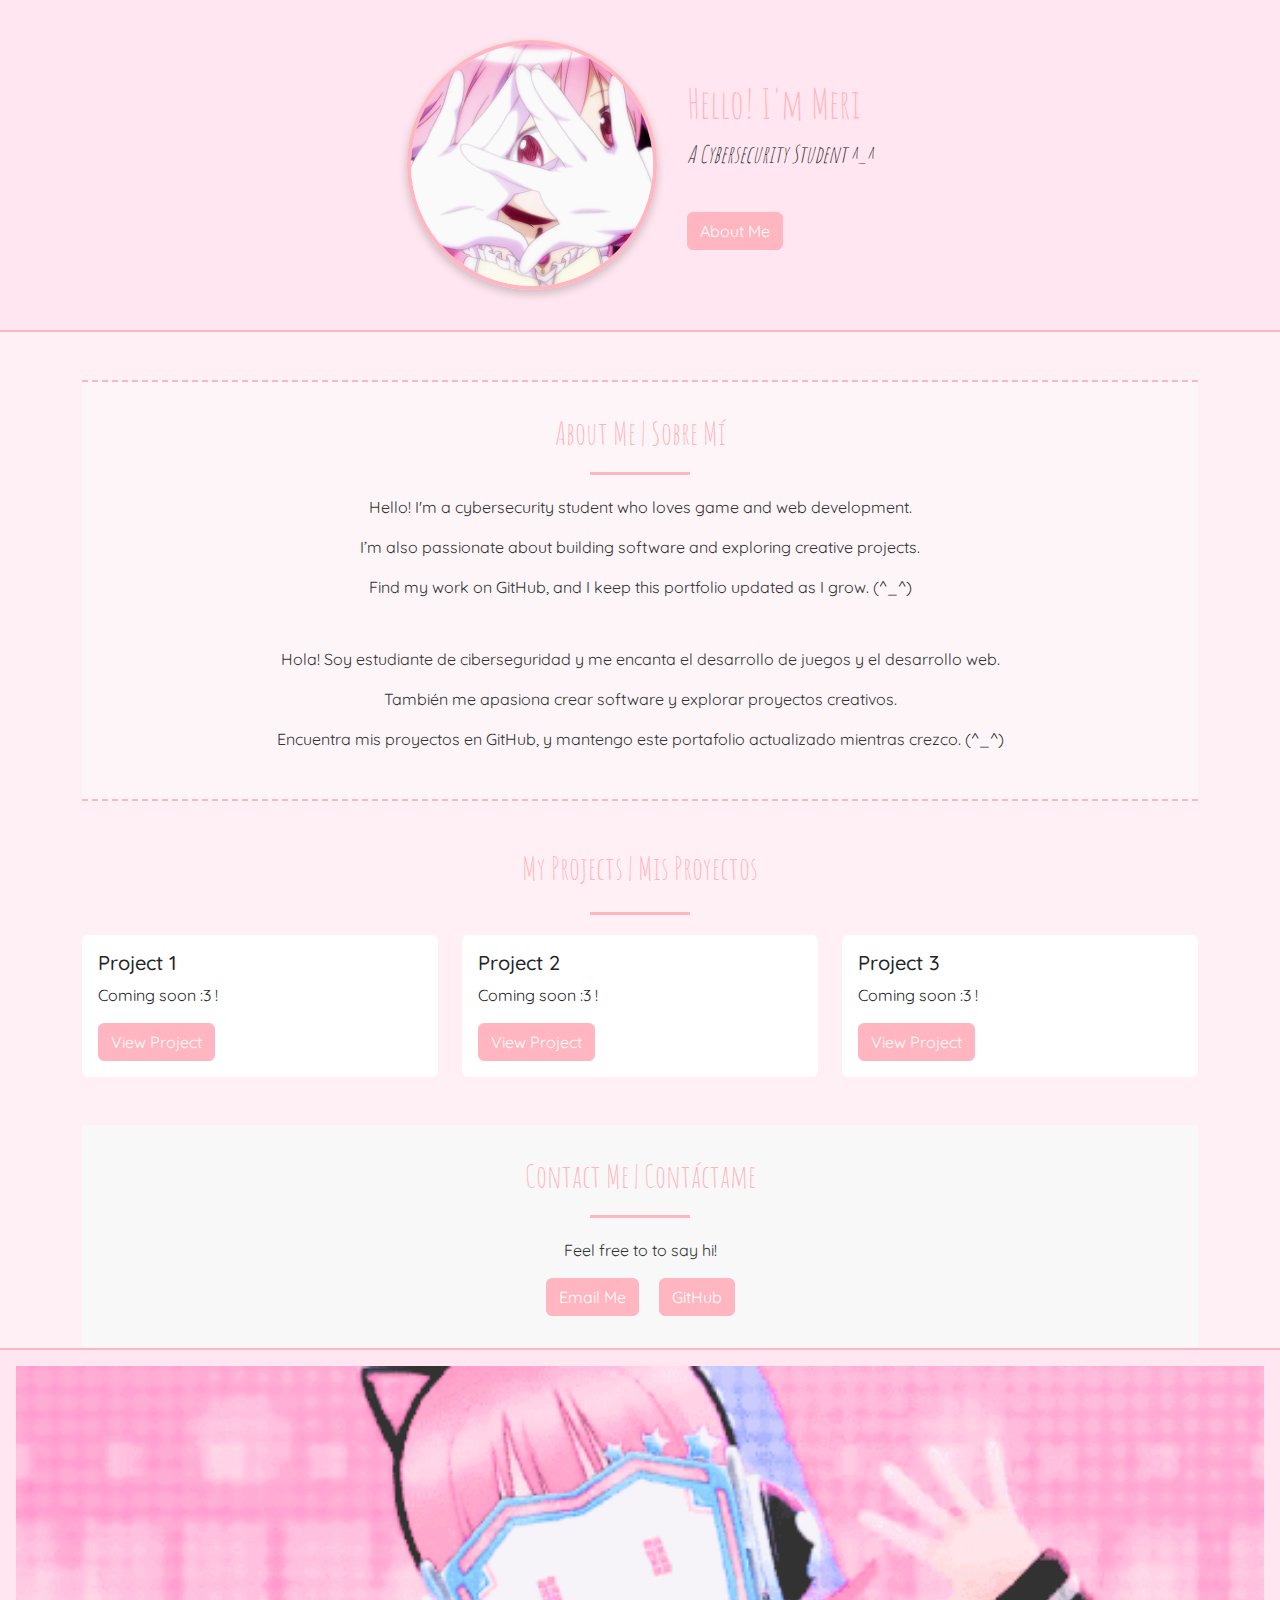
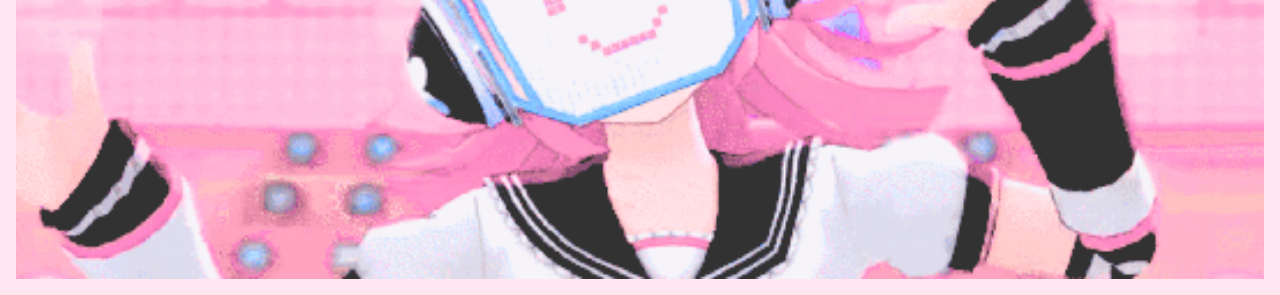
<file: index.html>
<!DOCTYPE html>
<html lang="en">
<head>
    <meta charset="UTF-8">
    <meta name="viewport" content="width=device-width, initial-scale=1.0">
    <title>Meri's Portfolio</title>
    
    <link href="https://cdn.jsdelivr.net/npm/bootstrap@5.3.0-alpha1/dist/css/bootstrap.min.css" rel="stylesheet">
    <link rel="stylesheet" href="style.css">
    
    <link href="https://fonts.googleapis.com/css2?family=Amatic+SC:wght@700&family=Quicksand:wght@400;500&display=swap" rel="stylesheet">
    <style>
        body {
            font-family: 'Quicksand', sans-serif;
            background-color: #fff0f6;
            color: #333;
        }
        h1, h2, .hero p {
            font-family: 'Amatic SC', cursive;
        }
        .hero {
            background-color: #ffe6f0;
            display: flex;
            align-items: center;
            justify-content: center;
            padding: 40px 0;
        }
        .hero .container {
            text-align: center;
        }
        .profile-picture {
            margin-right: 30px;
        }
        .profile-picture img {
            width: 250px; 
            height: 250px;
            border: 4px solid #ffb6c1;
            box-shadow: 0px 4px 10px rgba(0, 0, 0, 0.2);
        }
        .hero-text {
            text-align: left;
            font-size: 2.5rem;
        }
        .hero-text p {
            font-size: 1.5rem;
        }
        .btn-primary {
            background-color: #ffb6c1;
            border-color: #ffb6c1;
        }
        .btn-primary:hover {
            background-color: #ff90a6;
            border-color: #ff90a6;
        }
        footer {
            background-color: #ffe6f0;
        }
        .divider {
            width: 100px;
            height: 3px;
            background-color: #ffb6c1;
            margin: 20px auto;
        }
    </style>
</head>
<body>
    <header class="hero">
        <div class="container d-flex align-items-center justify-content-center">
            
            <div class="profile-picture">
                <img src="madoka.gif" alt="Meri's Profile Picture" class="rounded-circle">
            </div>
            
            <div class="hero-text">
                <h1>Hello! I'm Meri</h1>
                <p>A Cybersecurity Student ^_^</p>
                <a href="#about" class="btn btn-primary mt-3">About Me</a>
            </div>
        </div>
    </header>

    <main class="container mt-5">
        
        <section id="about" class="section about text-center mb-5">
            <h2 class="mb-3">About Me | Sobre Mí</h2>
            <div class="divider"></div>
            <p>Hello! I'm a cybersecurity student who loves game and web development. </p>
            <p> I’m also passionate about building software and exploring creative projects.</p>
            <p> Find my work on GitHub, and I keep this portfolio updated as I grow. (^_^)</p>

            
            <div class="translations mt-5">
                <p>Hola! Soy estudiante de ciberseguridad y me encanta el desarrollo de juegos y el desarrollo web.</p>
                <p> También me apasiona crear software y explorar proyectos creativos.</p>
                <p>Encuentra mis proyectos en GitHub, y mantengo este portafolio actualizado mientras crezco. (^_^)</p>
            </div>
        </section>

       
        <section id="projects" class="section projects mb-5">
            <h2 class="text-center mb-4">My Projects | Mis Proyectos</h2>
            <div class="divider"></div>
            <div class="row row-cols-1 row-cols-md-3 g-4">
                <div class="col">
                    <div class="card h-100 border-0">
                        <div class="card-body">
                            <h5 class="card-title">Project 1 </h5>
                            <p class="card-text">Coming soon :3 !</p>
                            <a href="#" class="btn btn-primary">View Project</a>
                        </div>
                    </div>
                </div>
                <div class="col">
                    <div class="card h-100 border-0">
                        <div class="card-body">
                            <h5 class="card-title">Project 2</h5>
                            <p class="card-text">Coming soon :3 !</p>
                            <a href="#" class="btn btn-primary">View Project</a>
                        </div>
                    </div>
                </div>
                <div class="col">
                    <div class="card h-100 border-0">
                        <div class="card-body">
                            <h5 class="card-title">Project 3</h5>
                            <p class="card-text">Coming soon :3 !</p>
                            <a href="#" class="btn btn-primary">View Project</a>
                        </div>
                    </div>
                </div>
            </div>
        </section>

        
        <section id="contact" class="section contact text-center">
            <h2 class="mb-3">Contact Me | Contáctame</h2>
            <div class="divider"></div>
            <p>Feel free to to say hi!</p>
            <a href="mailto:arriolameredith@gmail.com" class="btn btn-primary">Email Me</a>
             <a href="https://github.com/merivalentine" class="btn btn-primary ms-3">GitHub</a>
        </section>
    </main>

   
    <footer>
        <img src="footer.gif" alt="Footer Image" style="width: 100%; height: auto;">
    </footer>

    
    <script src="https://cdn.jsdelivr.net/npm/bootstrap@5.3.0-alpha1/dist/js/bootstrap.bundle.min.js"></script>
</body>
</html>
</file>
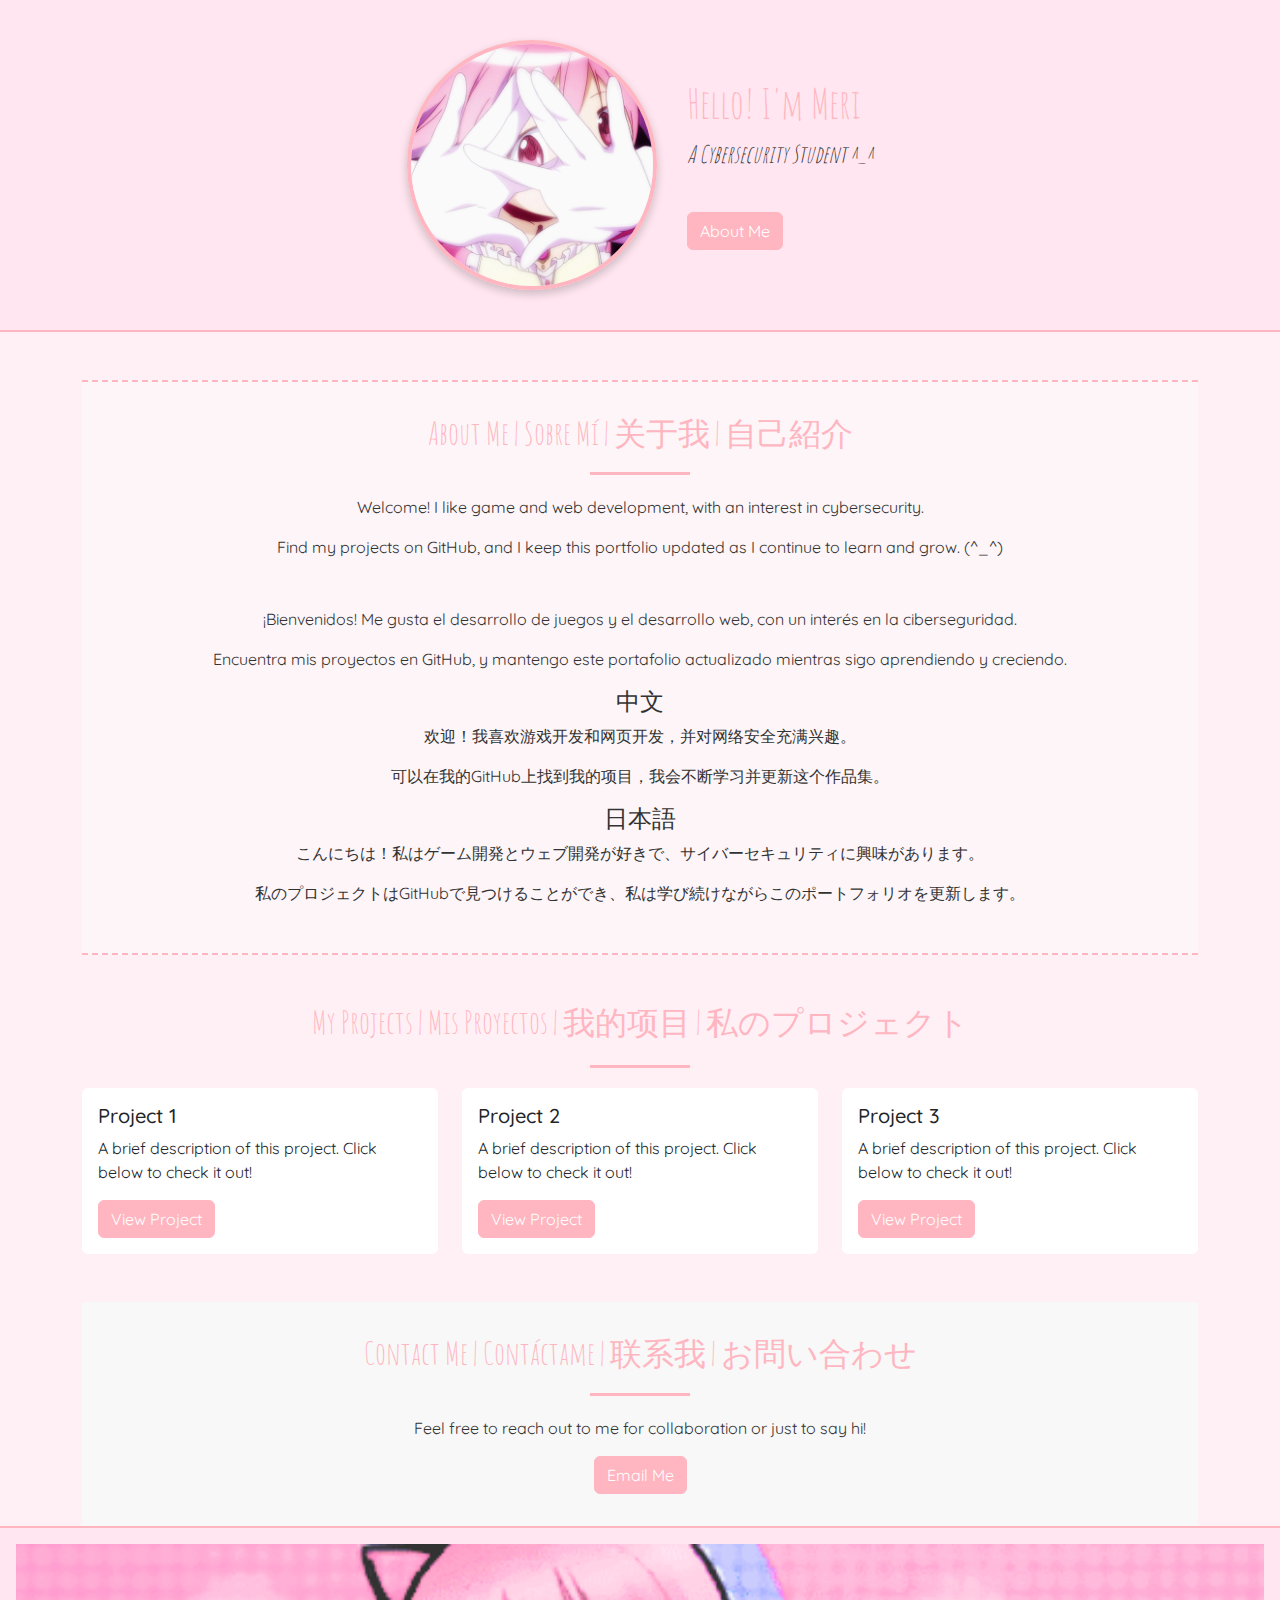
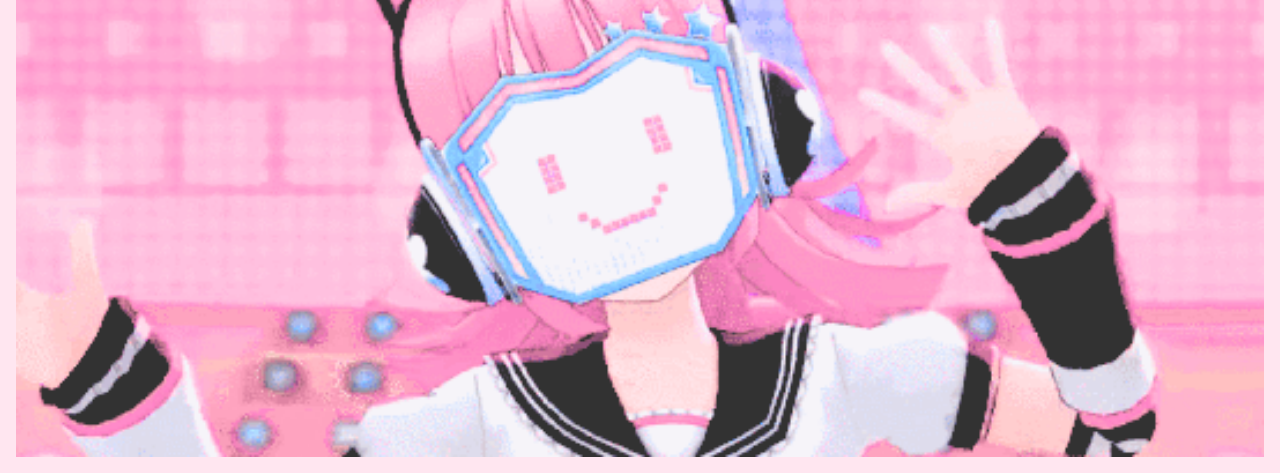
<file: portfolio.html>
<!DOCTYPE html>
<html lang="en">
<head>
    <meta charset="UTF-8">
    <meta name="viewport" content="width=device-width, initial-scale=1.0">
    <title>Meri's Portfolio</title>
    <!-- Add Bootstrap CSS -->
    <link href="https://cdn.jsdelivr.net/npm/bootstrap@5.3.0-alpha1/dist/css/bootstrap.min.css" rel="stylesheet">
    <link rel="stylesheet" href="style.css">
    <!-- Add Google Fonts -->
    <link href="https://fonts.googleapis.com/css2?family=Amatic+SC:wght@700&family=Quicksand:wght@400;500&display=swap" rel="stylesheet">
    <style>
        body {
            font-family: 'Quicksand', sans-serif;
            background-color: #fff0f6;
            color: #333;
        }
        h1, h2, .hero p {
            font-family: 'Amatic SC', cursive;
        }
        .hero {
            background-color: #ffe6f0;
            display: flex;
            align-items: center;
            justify-content: center;
            padding: 40px 0;
        }
        .hero .container {
            text-align: center;
        }
        .profile-picture {
            margin-right: 30px;
        }
        .profile-picture img {
            width: 250px; 
            height: 250px;
            border: 4px solid #ffb6c1;
            box-shadow: 0px 4px 10px rgba(0, 0, 0, 0.2);
        }
        .hero-text {
            text-align: left;
            font-size: 2.5rem;
        }
        .hero-text p {
            font-size: 1.5rem;
        }
        .btn-primary {
            background-color: #ffb6c1;
            border-color: #ffb6c1;
        }
        .btn-primary:hover {
            background-color: #ff90a6;
            border-color: #ff90a6;
        }
        footer {
            background-color: #ffe6f0;
        }
        .divider {
            width: 100px;
            height: 3px;
            background-color: #ffb6c1;
            margin: 20px auto;
        }
    </style>
</head>
<body>
    <header class="hero">
        <div class="container d-flex align-items-center justify-content-center">
            <!-- Profile Picture -->
            <div class="profile-picture">
                <img src="madoka.gif" alt="Meri's Profile Picture" class="rounded-circle">
            </div>
            <!-- Text Section -->
            <div class="hero-text">
                <h1>Hello! I'm Meri</h1>
                <p>A Cybersecurity Student ^_^</p>
                <a href="#about" class="btn btn-primary mt-3">About Me</a>
            </div>
        </div>
    </header>

    <main class="container mt-5">
        
        <section id="about" class="section about text-center mb-5">
            <h2 class="mb-3">About Me | Sobre Mí | 关于我 | 自己紹介</h2>
            <div class="divider"></div>
            <p>Welcome! I like game and web development, with an interest in cybersecurity.</p>
            <p>Find my projects on GitHub, and I keep this portfolio updated as I continue to learn and grow. (^_^)</p>

            <!-- Translations Section -->
            <div class="translations mt-5">
                <!-- Spanish -->
                <p>¡Bienvenidos! Me gusta el desarrollo de juegos y el desarrollo web, con un interés en la ciberseguridad.</p>
                <p>Encuentra mis proyectos en GitHub, y mantengo este portafolio actualizado mientras sigo aprendiendo y creciendo.</p>

                <!-- Chinese -->
                <h4>中文</h4>
                <p>欢迎！我喜欢游戏开发和网页开发，并对网络安全充满兴趣。</p>
                <p>可以在我的GitHub上找到我的项目，我会不断学习并更新这个作品集。</p>

                <!-- Japanese -->
                <h4>日本語</h4>
                <p>こんにちは！私はゲーム開発とウェブ開発が好きで、サイバーセキュリティに興味があります。</p>
                <p>私のプロジェクトはGitHubで見つけることができ、私は学び続けながらこのポートフォリオを更新します。</p>
            </div>
        </section>

        <!-- Projects Section -->
        <section id="projects" class="section projects mb-5">
            <h2 class="text-center mb-4">My Projects | Mis Proyectos | 我的项目 | 私のプロジェクト</h2>
            <div class="divider"></div>
            <div class="row row-cols-1 row-cols-md-3 g-4">
                <div class="col">
                    <div class="card h-100 border-0">
                        <div class="card-body">
                            <h5 class="card-title">Project 1</h5>
                            <p class="card-text">A brief description of this project. Click below to check it out!</p>
                            <a href="#" class="btn btn-primary">View Project</a>
                        </div>
                    </div>
                </div>
                <div class="col">
                    <div class="card h-100 border-0">
                        <div class="card-body">
                            <h5 class="card-title">Project 2</h5>
                            <p class="card-text">A brief description of this project. Click below to check it out!</p>
                            <a href="#" class="btn btn-primary">View Project</a>
                        </div>
                    </div>
                </div>
                <div class="col">
                    <div class="card h-100 border-0">
                        <div class="card-body">
                            <h5 class="card-title">Project 3</h5>
                            <p class="card-text">A brief description of this project. Click below to check it out!</p>
                            <a href="#" class="btn btn-primary">View Project</a>
                        </div>
                    </div>
                </div>
            </div>
        </section>

        <!-- Contact Section -->
        <section id="contact" class="section contact text-center">
            <h2 class="mb-3">Contact Me | Contáctame | 联系我 | お問い合わせ</h2>
            <div class="divider"></div>
            <p>Feel free to reach out to me for collaboration or just to say hi!</p>
            <a href="mailto:merichan.trash@gmail.com" class="btn btn-primary">Email Me</a>
        </section>
    </main>

    <!-- Footer Section with large image -->
    <footer>
        <img src="footer.gif" alt="Footer Image" style="width: 100%; height: auto;">
    </footer>

    <!-- Add Bootstrap JS -->
    <script src="https://cdn.jsdelivr.net/npm/bootstrap@5.3.0-alpha1/dist/js/bootstrap.bundle.min.js"></script>
</body>
</html>
</file>
<file: style.css>
/* General Styles */
body {
    font-family: 'Arial', sans-serif;
    background-color: #fff;
    color: #555;
    margin: 0;
    padding: 0;
}

h1, h2 {
    color: #ffb6c1; /* pastel pink */
}

a {
    color: #ff69b4; /* bright pink accents */
    text-decoration: none;
}

a:hover {
    text-decoration: underline;
}

/* Header Section */
header {
    text-align: center;
    background-color: #f8f8f8;
    padding: 2rem;
    border-bottom: 2px solid #ffb6c1;
}

header h1 {
    font-size: 2.5rem;
    margin-bottom: 0.5rem;
}

header p {
    font-size: 1.5rem;
    font-style: italic;
}

/* About Section */
.about {
    padding: 2rem;
    text-align: center;
    background-color: #fdf5f8; /* light pastel pink */
    border-top: 2px dashed #ffb6c1;
    border-bottom: 2px dashed #ffb6c1;
}

/* Contact Section */
.contact {
    padding: 2rem;
    text-align: center;
    background-color: #f8f8f8;
}

/* Footer */
footer {
    text-align: center;
    padding: 1rem;
    background-color: #f8f8f8;
    font-size: 0.9rem;
    border-top: 2px solid #ffb6c1;
}
</file>
